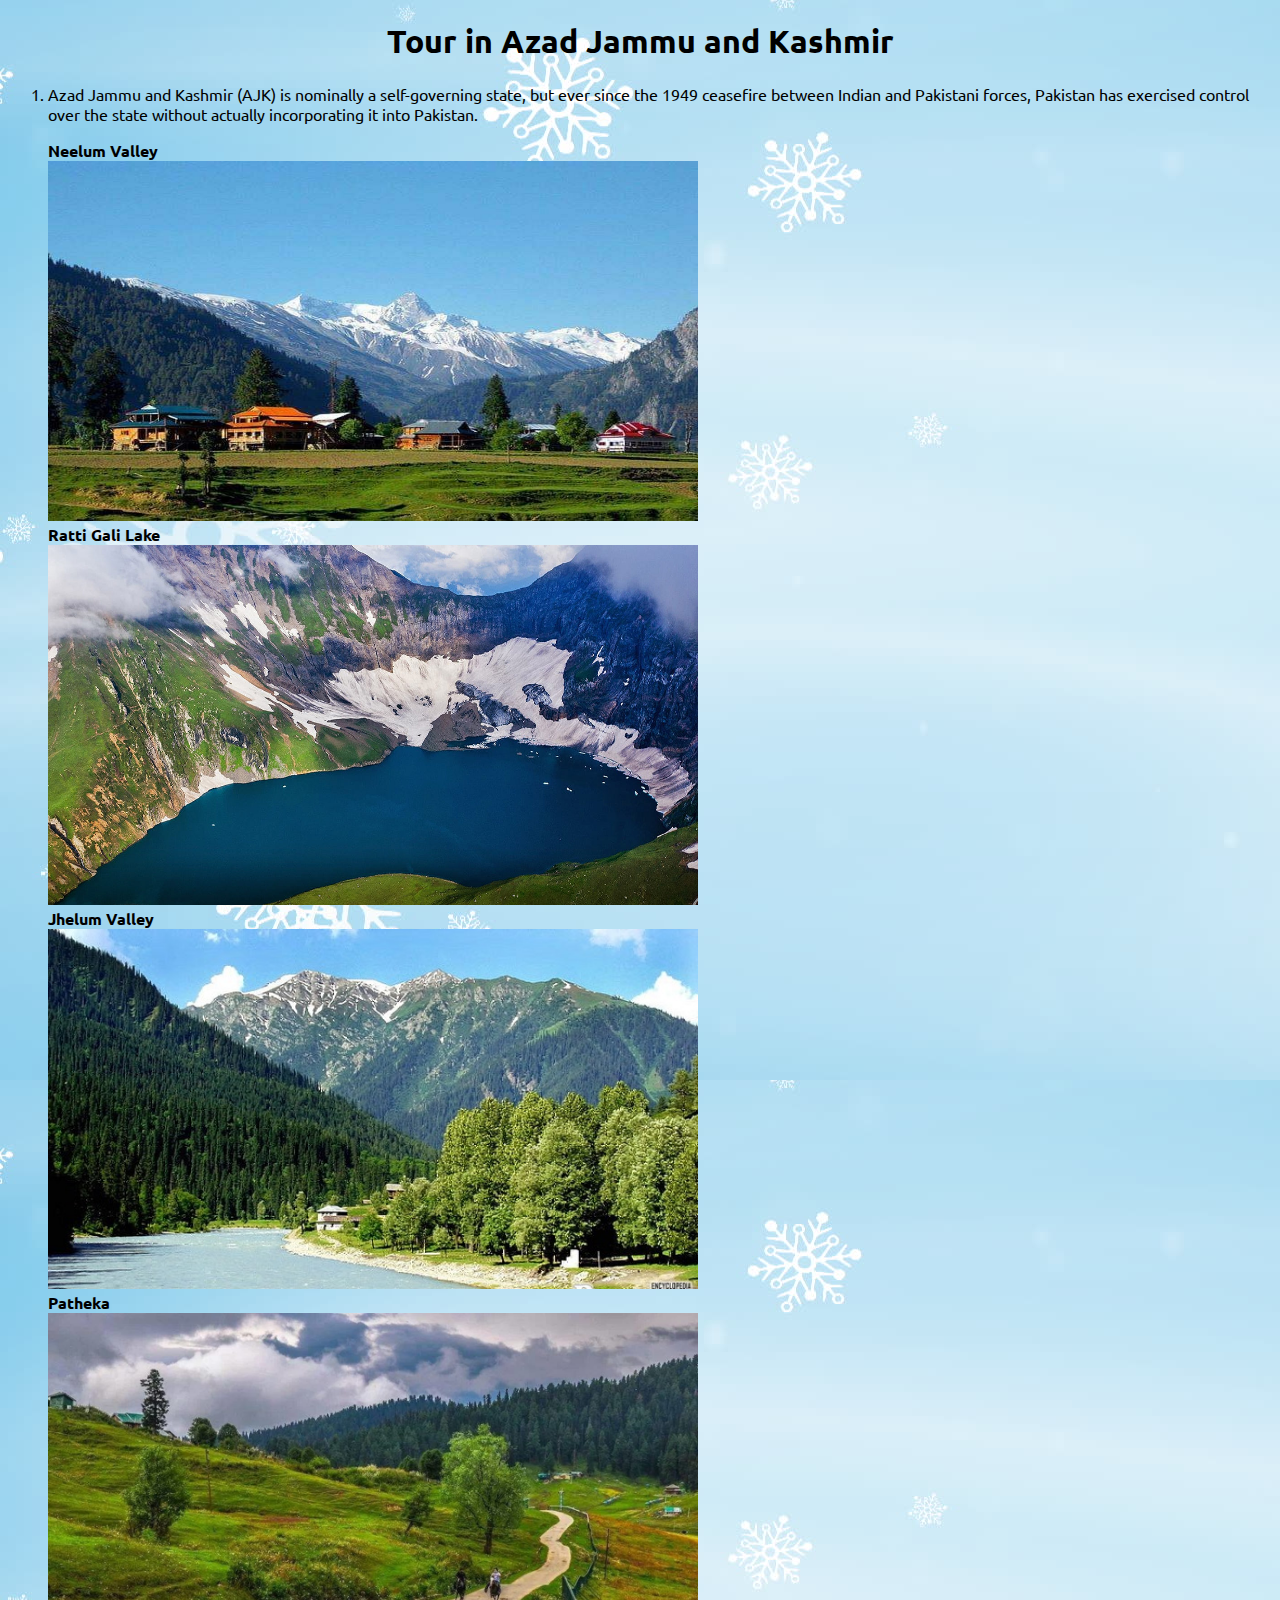
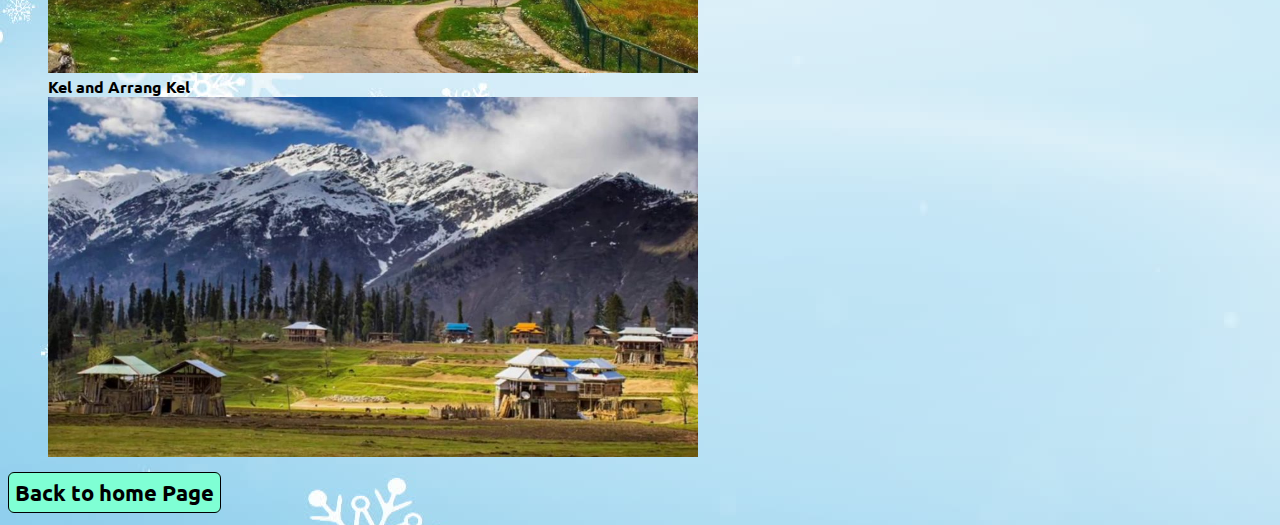
<file: Practice Website/Azad Jammu and Kashmir.html>
<!DOCTYPE html>
<html lang="en">
<head>
    <meta charset="UTF-8">
    <meta http-equiv="X-UA-Compatible" content="IE=edge">
    <meta name="viewport" content="width=device-width, initial-scale=1.0">
    <title>Pakistan Tour</title>
    <link rel="Stylesheet" href="style.css">
    <link rel="preconnect" href="https://fonts.googleapis.com">
<link rel="preconnect" href="https://fonts.gstatic.com" crossorigin>
<link href="https://fonts.googleapis.com/css2?family=Ubuntu:wght@300&display=swap" rel="stylesheet">
</head>
<body class="container5">
    <h1 class="contain9">Tour in Azad Jammu and Kashmir</h1>
    <p>
        <ol>
            <li>Azad Jammu and Kashmir (AJK) is nominally a self-governing state, but ever since the 1949 ceasefire between Indian and Pakistani forces, Pakistan has exercised control over the state without actually incorporating it into Pakistan.
        </ol>
    </p>
    <ul>
        <li><b>Neelum Valley</b></li>
    <img src="img23.0.jpg" height="360" width="650">
        <li><b>Ratti Gali Lake</b></li>
    <img src="10.0.jpg" height="360" width="650">
        <li><b>Jhelum Valley</b></li>
    <img src="img25.0.jpg" height="360" width="650">
        <li><b>Patheka</b></li>
    <img src="img26.0.jpg" height="360" width="650">  
        <li><b>Kel and Arrang Kel</b></li>
    <img src="image27.0.jpg" height="360" width="650"> 
    </ul>
    <h3><a href="index.html" class="btn12"> Back to home Page</a></h3>
</body>
</html>
</file>
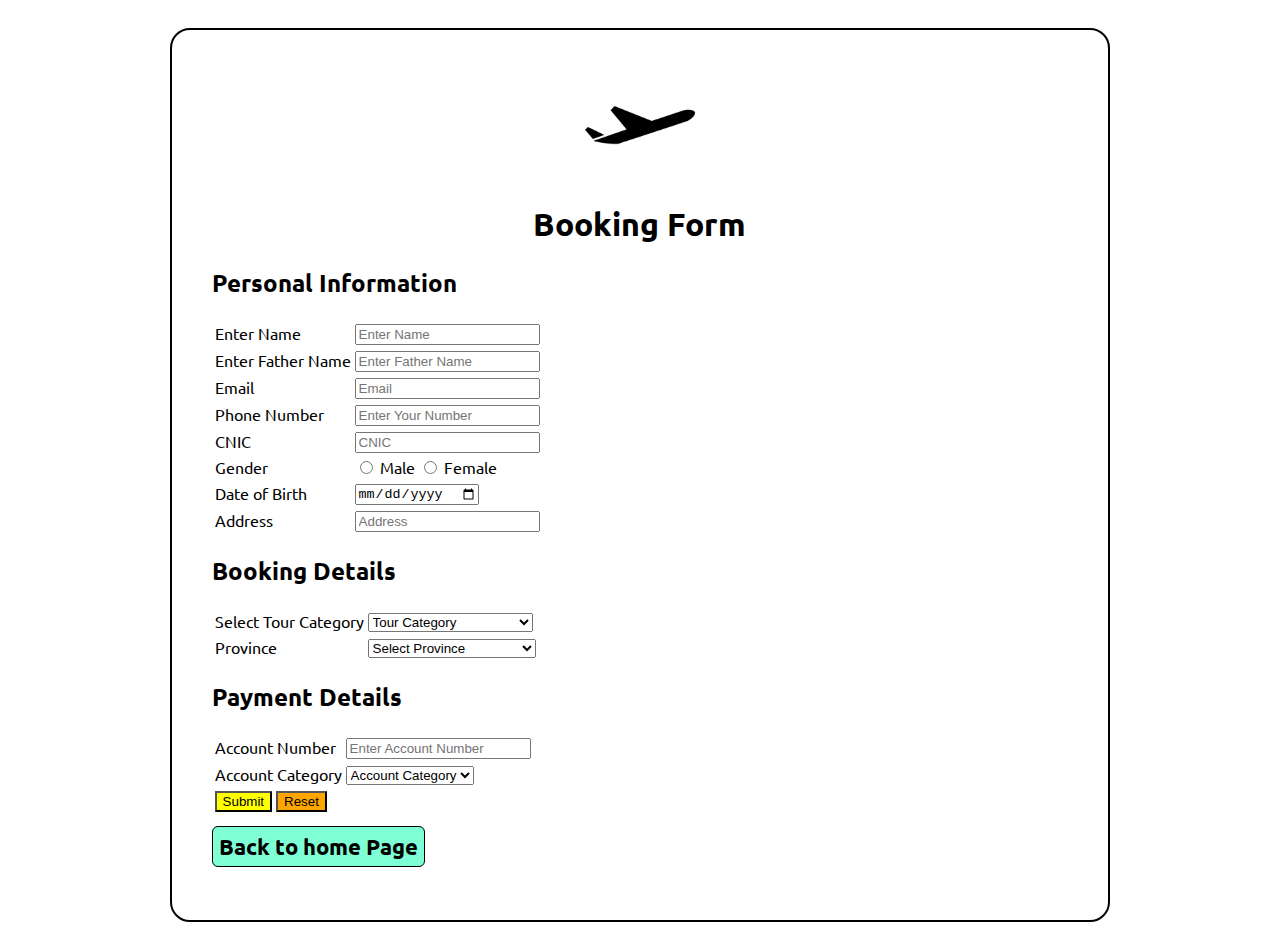
<file: Practice Website/Booking.html>
<!DOCTYPE html>
<html lang="en">
<head>
    <meta charset="UTF-8">
    <meta http-equiv="X-UA-Compatible" content="IE=edge">
    <meta name="viewport" content="width=device-width, initial-scale=1.0">
    <title>Pakistan Tour</title>
    <link rel="stylesheet" href="style.css">
    <link rel="preconnect" href="https://fonts.googleapis.com">
<link rel="preconnect" href="https://fonts.gstatic.com" crossorigin>
<link href="https://fonts.googleapis.com/css2?family=Ubuntu:wght@300&display=swap" rel="stylesheet">
</head>
<body>
    <div class="form1">
        <div class="form2">
         <center><img src="imgs5.png" height="110"></center>
     <center><h1>Booking Form</h1></center>
     <h2>Personal Information</h2>
     <form>
        <table>
            <tr>
                <td>
                    Enter Name
                </td>
                <td>
                    <input placeholder="Enter Name" name="Name" type="text" />
                </td>
            </tr>
            <tr>
                <td>
                    Enter Father Name
                </td>
                <td>
                    <input placeholder="Enter Father Name" name="Name" type="text" />
                </td>
            </tr>
            <tr>
                <td>
                    Email
                </td>
                <td>
                    <input placeholder="Email" name="Name" type="text" />
                </td>
            </tr>
            <tr>
                <td>
                    Phone Number
                </td>
                <td>
                    <input placeholder="Enter Your Number" name="Name" type="text" />
                </td>
            </tr>
            <tr>
                <td>
                    CNIC
                </td>
                <td>
                    <input placeholder="CNIC" name="Name" type="text" />
                </td>
            </tr>
            <tr>
                <td>
                    Gender
                </td>
                <td>
                    <input type="radio" value="M" name="gender"/> Male <input name="gender" type="radio" value="f" /> Female
                </td>
            </tr>
            <tr>
                <td>
                    Date of Birth
                </td>
                <td>
                    <input type="date" />
                </td>
            </tr>
            <tr>
                <td>
                    Address
                </td>
                <td>
                    <input placeholder="Address" name="Address" type="text" />
                </td>
            </tr>
        </table>
     </form>
     <h2>Booking Details</h2>
            <form>
                <table>
            <tr>
                <td>
                    Select Tour Category
                </td>
                <td>
                    <select name="Select Tour Category" >
                        <option value="Select Option">Tour Category</option>
                        <option value="Hunza Valley">Hunza Valley</option>
                        <option value="Swat Valley">Swat Valley</option>
                        <option value="Attabad Lake">Attabad Lake</option>
                        <option value="Gilgit">Gilgit</option>
                        <option value="All Over Pakistan">All Over Pakistan</option>
                        <option value="Karachi">Karachi</option>
                        <option value="Lahore">Lahore</option>
                        <option value="Islamabad">Islamabad</option>
                        <option value="Khyber Pakhtunkhwa">Khyber Pakhtunkhwa</option>
                        <option value="Azad Jammu & Kashmir">Azad Jammu & Kashmir</option>
                    </select>
                </td>
            </tr>
            <tr>
                <td>
                    Province
                </td>
                <td>
                    <select name="Select Province" >
                        <option value="Select Option">Select Province</option>
                        <option value="Islamabad">Islamabad</option>
                        <option value="Islamabad">Islamabad</option>
                        <option value="" disabled>Punjab Cities</option>
                        <option value="Ahmed Nager Chatha">Ahmed Nager Chatha</option>
                        <option value="Ahmadpur East">Ahmadpur East</option>
                        <option value="Ali Khan Abad">Ali Khan Abad</option>
                        <option value="Alipur">Alipur</option>
                        <option value="Arifwala">Arifwala</option>
                        <option value="Attock">Attock</option>
                        <option value="Bhera">Bhera</option>
                        <option value="Bhalwal">Bhalwal</option>
                        <option value="Bahawalnagar">Bahawalnagar</option>
                        <option value="Bahawalpur">Bahawalpur</option>
                        <option value="Bhakkar">Bhakkar</option>
                        <option value="Burewala">Burewala</option>
                        <option value="Chillianwala">Chillianwala</option>
                        <option value="Chakwal">Chakwal</option>
                        <option value="Chichawatni">Chichawatni</option>
                        <option value="Chiniot">Chiniot</option>
                        <option value="Chishtian">Chishtian</option>
                        <option value="Daska">Daska</option>
                        <option value="Darya Khan">Darya Khan</option>
                        <option value="Dera Ghazi Khan">Dera Ghazi Khan</option>
                        <option value="Dhaular">Dhaular</option>
                        <option value="Dina">Dina</option>
                        <option value="Dinga">Dinga</option>
                        <option value="Dipalpur">Dipalpur</option>
                        <option value="Faisalabad">Faisalabad</option>
                        <option value="Ferozewala">Ferozewala</option>
                        <option value="Fateh Jhang">Fateh Jang</option>
                        <option value="Ghakhar Mandi">Ghakhar Mandi</option>
                        <option value="Gojra">Gojra</option>
                        <option value="Gujranwala">Gujranwala</option>
                        <option value="Gujrat">Gujrat</option>
                        <option value="Gujar Khan">Gujar Khan</option>
                        <option value="Hafizabad">Hafizabad</option>
                        <option value="Haroonabad">Haroonabad</option>
                        <option value="Hasilpur">Hasilpur</option>
                        <option value="Haveli Lakha">Haveli Lakha</option>
                        <option value="Jatoi">Jatoi</option>
                        <option value="Jalalpur">Jalalpur</option>
                        <option value="Jattan">Jattan</option>
                        <option value="Jampur">Jampur</option>
                        <option value="Jaranwala">Jaranwala</option>
                        <option value="Jhang">Jhang</option>
                        <option value="Jhelum">Jhelum</option>
                        <option value="Kalabagh">Kalabagh</option>
                        <option value="Karor Lal Esan">Karor Lal Esan</option>
                        <option value="Kasur">Kasur</option>
                        <option value="Kamalia">Kamalia</option>
                        <option value="Kamoke">Kamoke</option>
                        <option value="Khanewal">Khanewal</option>
                        <option value="Khanpur">Khanpur</option>
                        <option value="Kharian">Kharian</option>
                        <option value="Khushab">Khushab</option>
                        <option value="Kot Addu">Kot Addu</option>
                        <option value="Jauharabad">Jauharabad</option>
                        <option value="Lahore">Lahore</option>
                        <option value="Lalamusa">Lalamusa</option>
                        <option value="Layyah">Layyah</option>
                        <option value="Liaquat Pur">Liaquat Pur</option>
                        <option value="Lodhran">Lodhran</option>
                        <option value="Malakwal">Malakwal</option>
                        <option value="Mamoori">Mamoori</option>
                        <option value="Mailsi">Mailsi</option>
                        <option value="Mandi Bahauddin">Mandi Bahauddin</option>
                        <option value="Mian Channu">Mian Channu</option>
                        <option value="Mianwali">Mianwali</option>
                        <option value="Multan">Multan</option>
                        <option value="Murree">Murree</option>
                        <option value="Muridke">Muridke</option>
                        <option value="Mianwali Bangla">Mianwali Bangla</option>
                        <option value="Muzaffargarh">Muzaffargarh</option>
                        <option value="Narowal">Narowal</option>
                        <option value="Nankana Sahib">Nankana Sahib</option>
                        <option value="Okara">Okara</option>
                        <option value="Renala Khurd">Renala Khurd</option>
                        <option value="Pakpattan">Pakpattan</option>
                        <option value="Pattoki">Pattoki</option>
                        <option value="Pir Mahal">Pir Mahal</option>
                        <option value="Qaimpur">Qaimpur</option>
                        <option value="Qila Didar Singh">Qila Didar Singh</option>
                        <option value="Rabwah">Rabwah</option>
                        <option value="Raiwind">Raiwind</option>
                        <option value="Rajanpur">Rajanpur</option>
                        <option value="Rahim Yar Khan">Rahim Yar Khan</option>
                        <option value="Rawalpindi">Rawalpindi</option>
                        <option value="Sadiqabad">Sadiqabad</option>
                        <option value="Safdarabad">Safdarabad</option>
                        <option value="Sahiwal">Sahiwal</option>
                        <option value="Sangla Hill">Sangla Hill</option>
                        <option value="Sarai Alamgir">Sarai Alamgir</option>
                        <option value="Sargodha">Sargodha</option>
                        <option value="Shakargarh">Shakargarh</option>
                        <option value="Sheikhupura">Sheikhupura</option>
                        <option value="Sialkot">Sialkot</option>
                        <option value="Sohawa">Sohawa</option>
                        <option value="Soianwala">Soianwala</option>
                        <option value="Siranwali">Siranwali</option>
                        <option value="Talagang">Talagang</option>
                        <option value="Taxila">Taxila</option>
                        <option value="Toba Tek Singh">Toba Tek Singh</option>
                        <option value="Vehari">Vehari</option>
                        <option value="Wah Cantonment">Wah Cantonment</option>
                        <option value="Wazirabad">Wazirabad</option>
                        <option value="" disabled>Sindh Cities</option>
                        <option value="Badin">Badin</option>
                        <option value="Bhirkan">Bhirkan</option>
                        <option value="Rajo Khanani">Rajo Khanani</option>
                        <option value="Chak">Chak</option>
                        <option value="Dadu">Dadu</option>
                        <option value="Digri">Digri</option>
                        <option value="Diplo">Diplo</option>
                        <option value="Dokri">Dokri</option>
                        <option value="Ghotki">Ghotki</option>
                        <option value="Haala">Haala</option>
                        <option value="Hyderabad">Hyderabad</option>
                        <option value="Islamkot">Islamkot</option>
                        <option value="Jacobabad">Jacobabad</option>
                        <option value="Jamshoro">Jamshoro</option>
                        <option value="Jungshahi">Jungshahi</option>
                        <option value="Kandhkot">Kandhkot</option>
                        <option value="Kandiaro">Kandiaro</option>
                        <option value="Karachi">Karachi</option>
                        <option value="Kashmore">Kashmore</option>
                        <option value="Keti Bandar">Keti Bandar</option>
                        <option value="Khairpur">Khairpur</option>
                        <option value="Kotri">Kotri</option>
                        <option value="Larkana">Larkana</option>
                        <option value="Matiari">Matiari</option>
                        <option value="Mehar">Mehar</option>
                        <option value="Mirpur Khas">Mirpur Khas</option>
                        <option value="Mithani">Mithani</option>
                        <option value="Mithi">Mithi</option>
                        <option value="Mehrabpur">Mehrabpur</option>
                        <option value="Moro">Moro</option>
                        <option value="Nagarparkar">Nagarparkar</option>
                        <option value="Naudero">Naudero</option>
                        <option value="Naushahro Feroze">Naushahro Feroze</option>
                        <option value="Naushara">Naushara</option>
                        <option value="Nawabshah">Nawabshah</option>
                        <option value="Nazimabad">Nazimabad</option>
                        <option value="Qambar">Qambar</option>
                        <option value="Qasimabad">Qasimabad</option>
                        <option value="Ranipur">Ranipur</option>
                        <option value="Ratodero">Ratodero</option>
                        <option value="Rohri">Rohri</option>
                        <option value="Sakrand">Sakrand</option>
                        <option value="Sanghar">Sanghar</option>
                        <option value="Shahbandar">Shahbandar</option>
                        <option value="Shahdadkot">Shahdadkot</option>
                        <option value="Shahdadpur">Shahdadpur</option>
                        <option value="Shahpur Chakar">Shahpur Chakar</option>
                        <option value="Shikarpaur">Shikarpaur</option>
                        <option value="Sukkur">Sukkur</option>
                        <option value="Tangwani">Tangwani</option>
                        <option value="Tando Adam Khan">Tando Adam Khan</option>
                        <option value="Tando Allahyar">Tando Allahyar</option>
                        <option value="Tando Muhammad Khan">Tando Muhammad Khan</option>
                        <option value="Thatta">Thatta</option>
                        <option value="Umerkot">Umerkot</option>
                        <option value="Warah">Warah</option>
                        <option value="" disabled>Khyber Cities</option>
                        <option value="Abbottabad">Abbottabad</option>
                        <option value="Adezai">Adezai</option>
                        <option value="Alpuri">Alpuri</option>
                        <option value="Akora Khattak">Akora Khattak</option>
                        <option value="Ayubia">Ayubia</option>
                        <option value="Banda Daud Shah">Banda Daud Shah</option>
                        <option value="Bannu">Bannu</option>
                        <option value="Batkhela">Batkhela</option>
                        <option value="Battagram">Battagram</option>
                        <option value="Birote">Birote</option>
                        <option value="Chakdara">Chakdara</option>
                        <option value="Charsadda">Charsadda</option>
                        <option value="Chitral">Chitral</option>
                        <option value="Daggar">Daggar</option>
                        <option value="Dargai">Dargai</option>
                        <option value="Darya Khan">Darya Khan</option>
                        <option value="Dera Ismail Khan">Dera Ismail Khan</option>
                        <option value="Doaba">Doaba</option>
                        <option value="Dir">Dir</option>
                        <option value="Drosh">Drosh</option>
                        <option value="Hangu">Hangu</option>
                        <option value="Haripur">Haripur</option>
                        <option value="Karak">Karak</option>
                        <option value="Kohat">Kohat</option>
                        <option value="Kulachi">Kulachi</option>
                        <option value="Lakki Marwat">Lakki Marwat</option>
                        <option value="Latamber">Latamber</option>
                        <option value="Madyan">Madyan</option>
                        <option value="Mansehra">Mansehra</option>
                        <option value="Mardan">Mardan</option>
                        <option value="Mastuj">Mastuj</option>
                        <option value="Mingora">Mingora</option>
                        <option value="Nowshera">Nowshera</option>
                        <option value="Paharpur">Paharpur</option>
                        <option value="Pabbi">Pabbi</option>
                        <option value="Peshawar">Peshawar</option>
                        <option value="Saidu Sharif">Saidu Sharif</option>
                        <option value="Shorkot">Shorkot</option>
                        <option value="Shewa Adda">Shewa Adda</option>
                        <option value="Swabi">Swabi</option>
                        <option value="Swat">Swat</option>
                        <option value="Tangi">Tangi</option>
                        <option value="Tank">Tank</option>
                        <option value="Thall">Thall</option>
                        <option value="Timergara">Timergara</option>
                        <option value="Tordher">Tordher</option>
                        <option value="" disabled>Balochistan Cities</option>
                        <option value="Awaran">Awaran</option>
                        <option value="Barkhan">Barkhan</option>
                        <option value="Chagai">Chagai</option>
                        <option value="Dera Bugti">Dera Bugti</option>
                        <option value="Gwadar">Gwadar</option>
                        <option value="Harnai">Harnai</option>
                        <option value="Jafarabad">Jafarabad</option>
                        <option value="Jhal Magsi">Jhal Magsi</option>
                        <option value="Kacchi">Kacchi</option>
                        <option value="Kalat">Kalat</option>
                        <option value="Kech">Kech</option>
                        <option value="Kharan">Kharan</option>
                        <option value="Khuzdar">Khuzdar</option>
                        <option value="Killa Abdullah">Killa Abdullah</option>
                        <option value="Killa Saifullah">Killa Saifullah</option>
                        <option value="Kohlu">Kohlu</option>
                        <option value="Lasbela">Lasbela</option>
                        <option value="Lehri">Lehri</option>
                        <option value="Loralai">Loralai</option>
                        <option value="Mastung">Mastung</option>
                        <option value="Musakhel">Musakhel</option>
                        <option value="Nasirabad">Nasirabad</option>
                        <option value="Nushki">Nushki</option>
                        <option value="Panjgur">Panjgur</option>
                        <option value="Pishin Valley">Pishin Valley</option>
                        <option value="Quetta">Quetta</option>
                        <option value="Sherani">Sherani</option>
                        <option value="Sibi">Sibi</option>
                        <option value="Sohbatpur">Sohbatpur</option>
                        <option value="Washuk">Washuk</option>
                        <option value="Zhob">Zhob</option>
                        <option value="Ziarat">Ziarat</option>
    
                    </select>
                </td>
            </tr>
                </table>
            </form>  
            <h2> Payment Details</h2>  
            <form>
                <table>
            <tr>
                <td>
                    Account Number
                </td>
                <td>
                    <input placeholder="Enter Account Number" name="Address" type="text" />
                </td>
            </tr>
            <tr>
                <td>
                    Account Category
                </td>
                <td>
                    <select name="Account Category" >
                        <option value="Account Category">Account Category</option>
                        <option value="PayPal">PayPal</option>
                        <option value="Easypaisa">Easy paisa</option>
                        <option value="JazzCash">JazzCash</option>
                    </select>
                </td>
            </tr>
            <tr>
                <td>
                    <input style="background-color: yellow;" type="Submit" value="Submit"  />
                    <input style="background-color: orange;" type="Reset" value="Reset" />
                </td>   
            </tr>  
                </table>
            </form>
            <h3><a href="index.html" class="btn12"> Back to home Page</a></h3>   
    </div>      
</body>
</html>
</file>
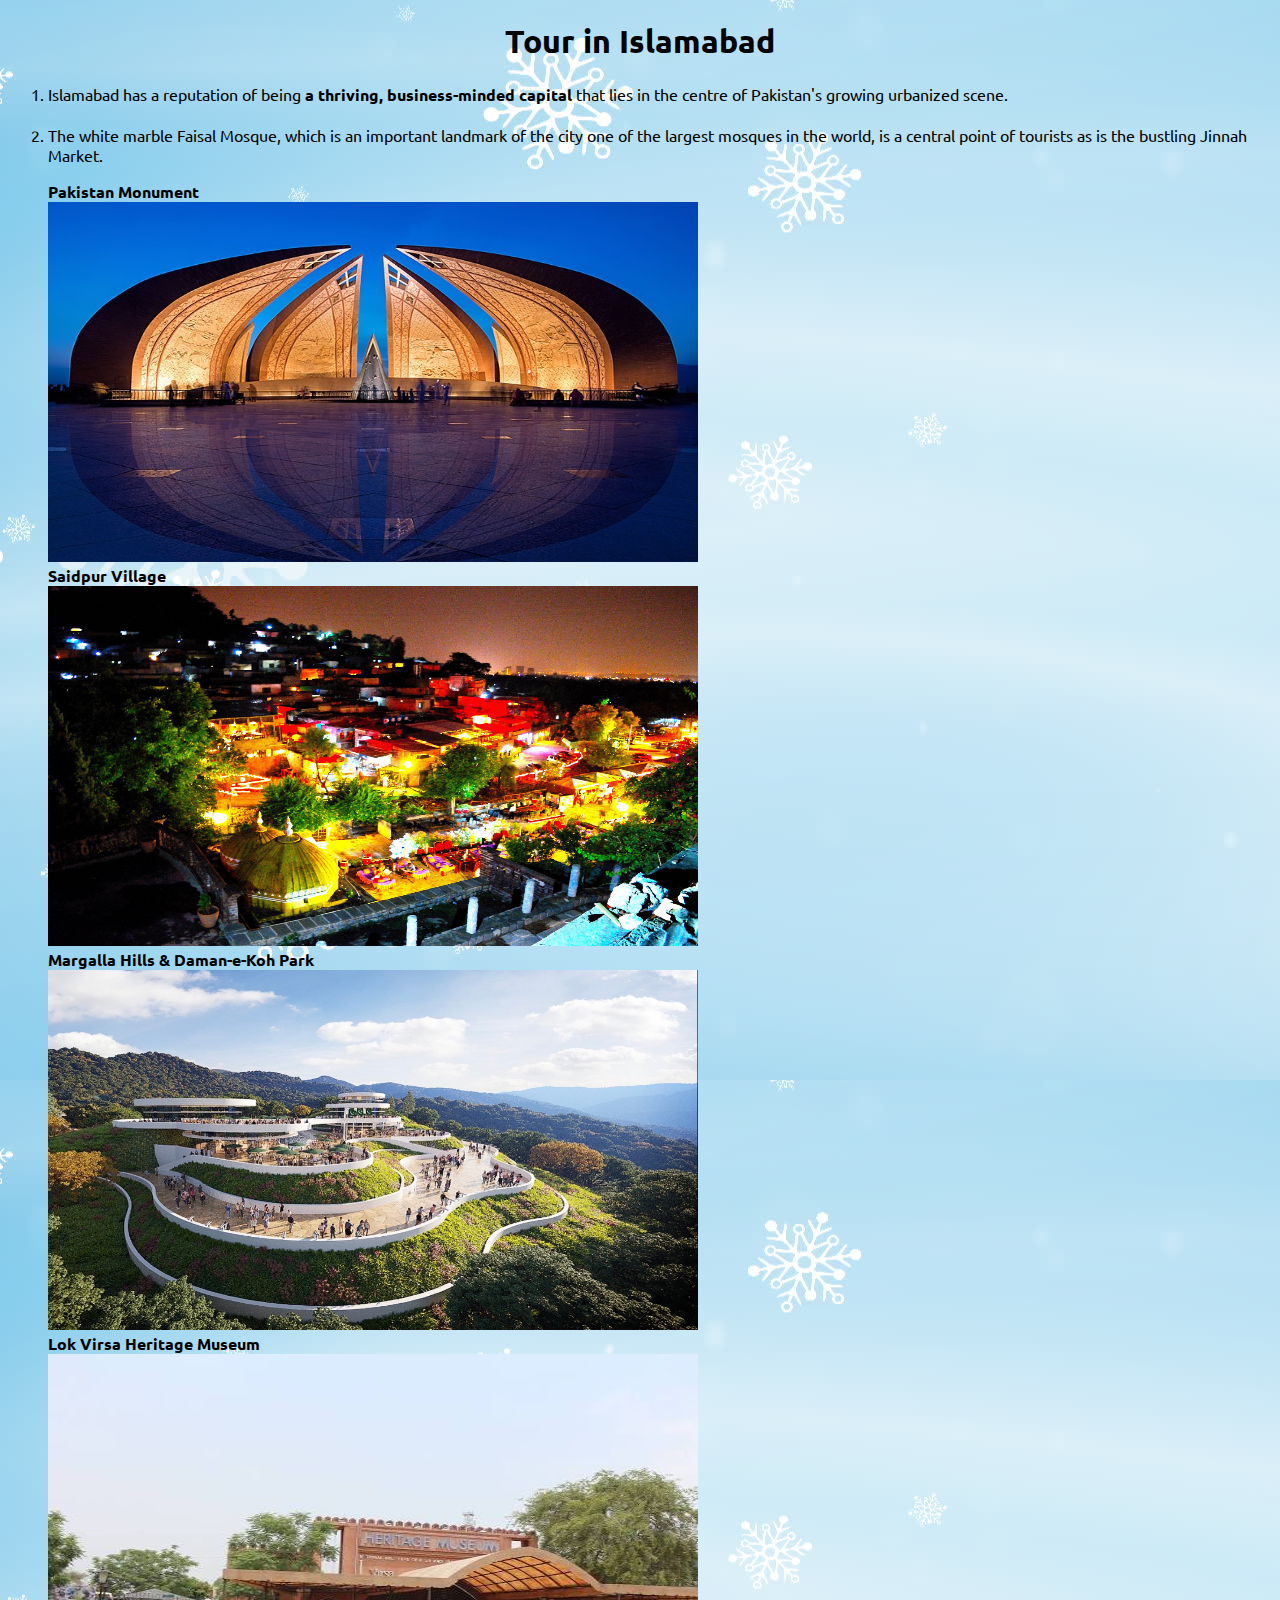
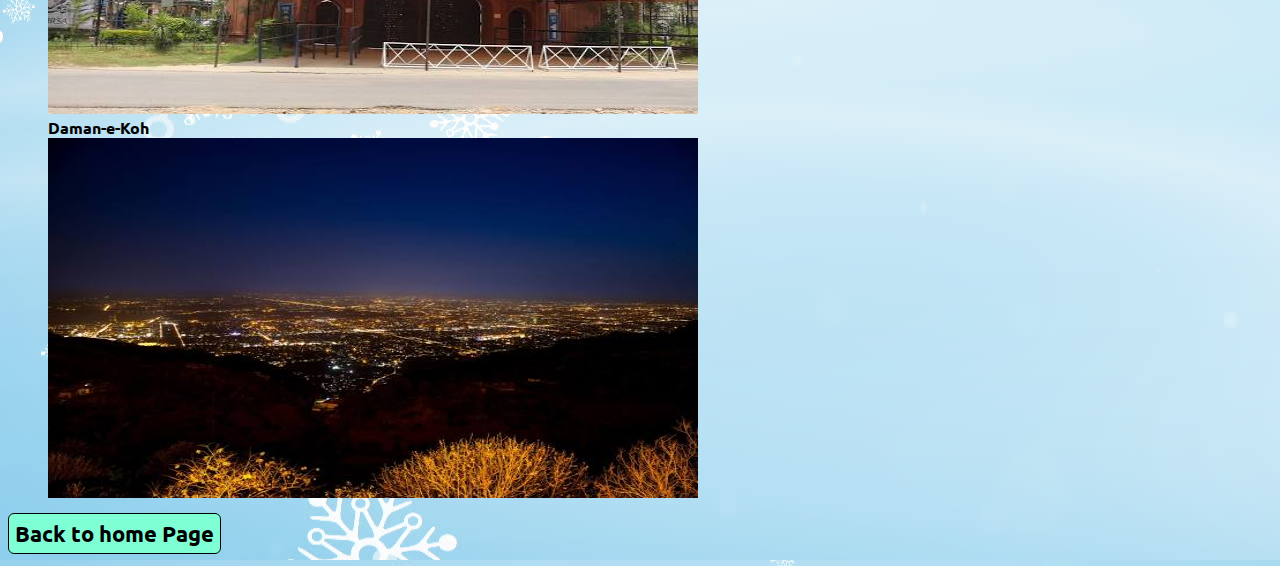
<file: Practice Website/Islamabad.html>
<!DOCTYPE html>
<html lang="en">
<head>
    <meta charset="UTF-8">
    <meta http-equiv="X-UA-Compatible" content="IE=edge">
    <meta name="viewport" content="width=device-width, initial-scale=1.0">
    <title>Pakistan Tour</title>
    <link rel="Stylesheet" href="style.css">
    <link rel="preconnect" href="https://fonts.googleapis.com">
<link rel="preconnect" href="https://fonts.gstatic.com" crossorigin>
<link href="https://fonts.googleapis.com/css2?family=Ubuntu:wght@300&display=swap" rel="stylesheet">
</head>
<body class="container3">
    <h1 class="contain7">Tour in Islamabad</h1>
    <p>
        <ol>
            <li>Islamabad has a reputation of being <b>a thriving, business-minded capital</b> that lies in the centre of Pakistan's growing urbanized scene.</li><br> <li>The white marble Faisal Mosque, which is an important landmark of the city one of the largest mosques in the world, is a central point of tourists as is the bustling Jinnah Market.</li>
        </ol>
    </p>
    <ul>
        <li><b>Pakistan Monument</b></li>
    <img src="image16.0.jpg" height="360" width="650">
        <li><b>Saidpur Village</b></li>
    <img src="img14.0.JPG" height="360" width="650">
        <li><b>Margalla Hills & Daman-e-Koh Park</b></li>
    <img src="img15.0.jpg" height="360" width="650">
        <li><b>Lok Virsa Heritage Museum</b></li>
    <img src="img16.0.jpg" height="360" width="650">  
        <li><b>Daman-e-Koh</b></li>
    <img src="img17.0.jpg" height="360" width="650"> 
    </ul>
    <h3><a href="index.html" class="btn12"> Back to home Page</a></h3>
</body>
</html>
</file>
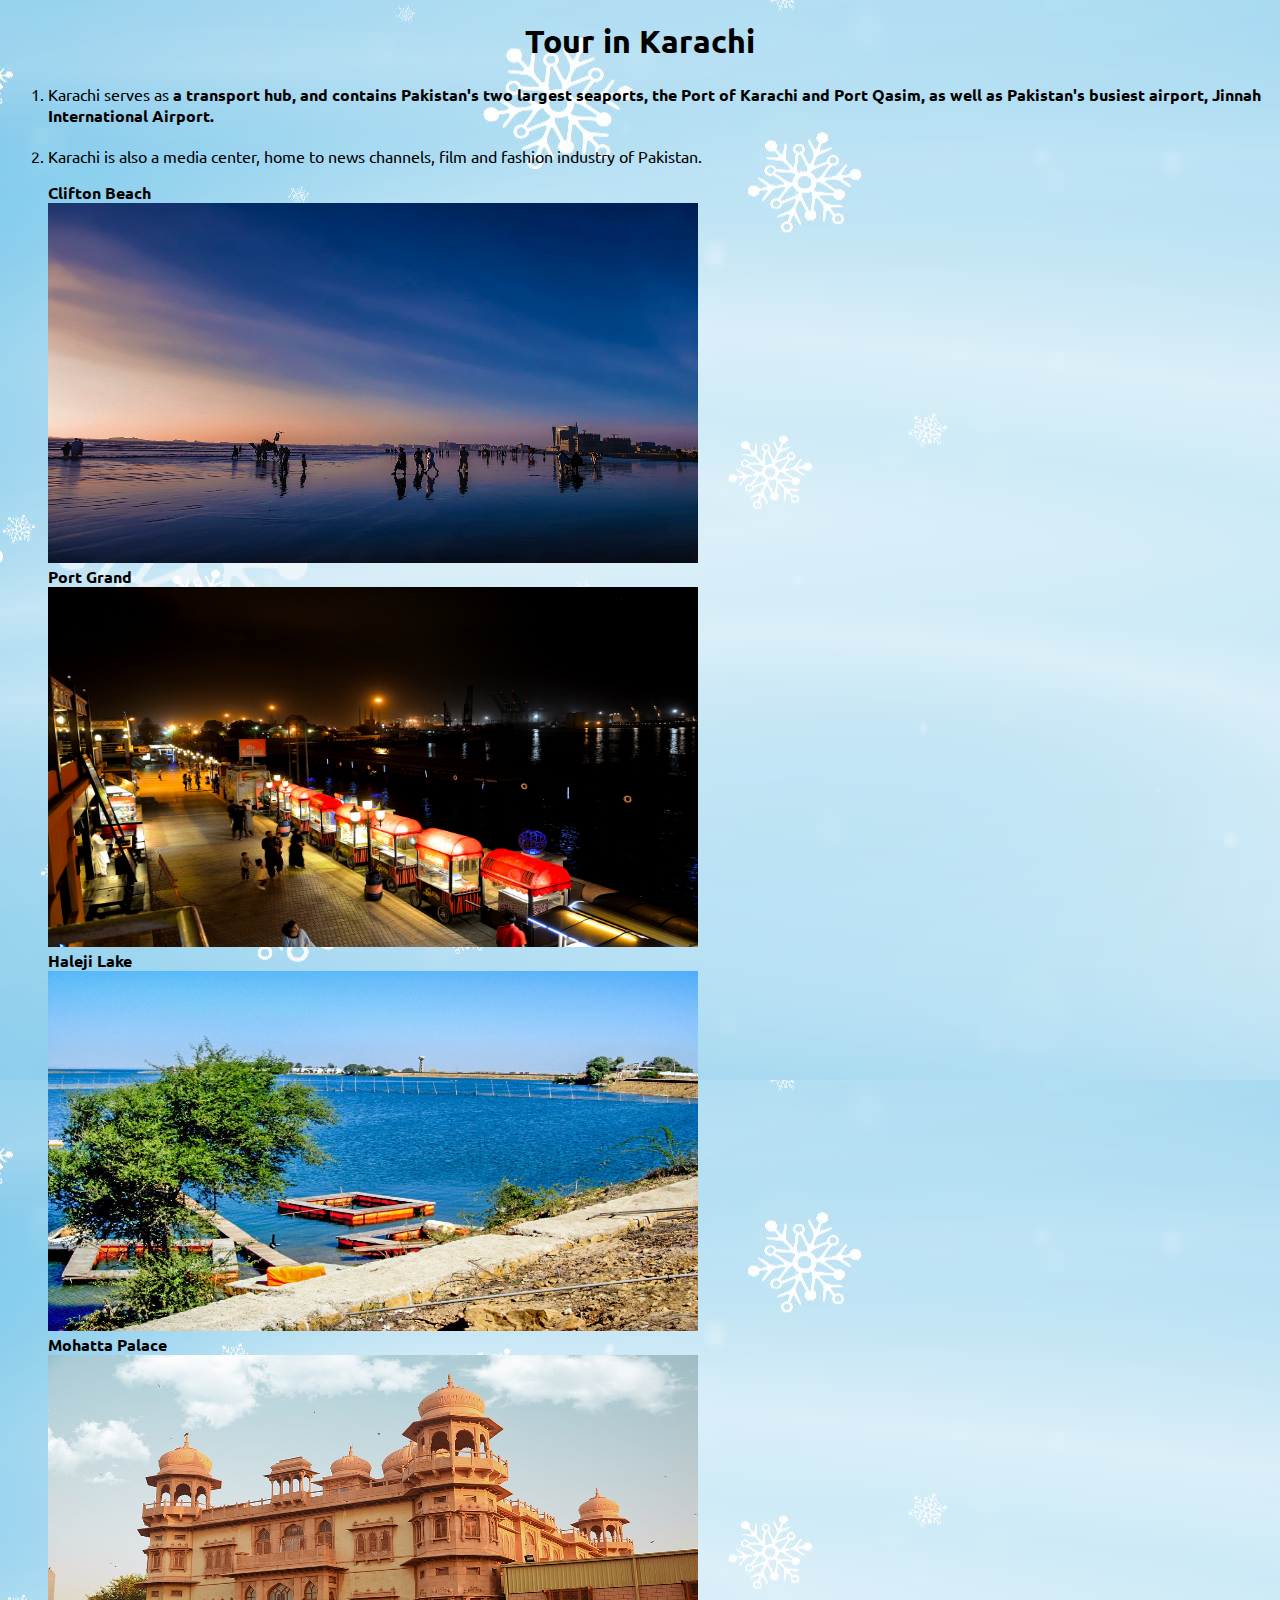
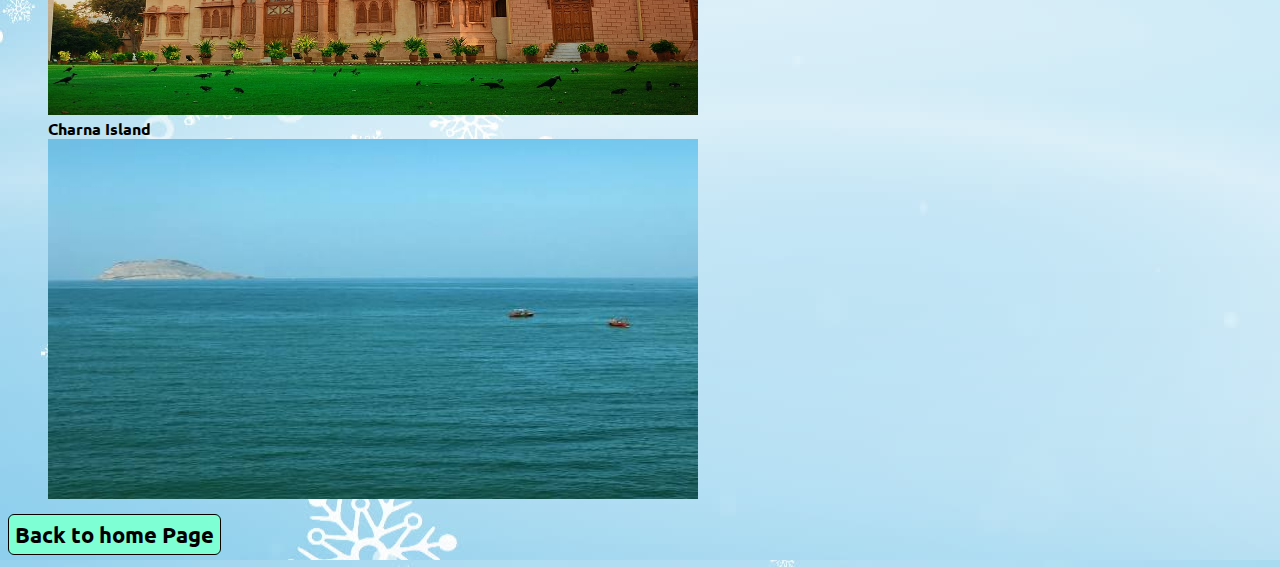
<file: Practice Website/Karachi.html>
<!DOCTYPE html>
<html lang="en">
<head>
    <meta charset="UTF-8">
    <meta http-equiv="X-UA-Compatible" content="IE=edge">
    <meta name="viewport" content="width=device-width, initial-scale=1.0">
    <title>Pakistan Tour</title>
    <link rel="Stylesheet" href="style.css">
    <link rel="preconnect" href="https://fonts.googleapis.com">
<link rel="preconnect" href="https://fonts.gstatic.com" crossorigin>
<link href="https://fonts.googleapis.com/css2?family=Ubuntu:wght@300&display=swap" rel="stylesheet">
</head>
<body class="container1">
    <h1 class="contain5">Tour in Karachi</h1>
    <p>
    <ol>
    <li>Karachi serves as <b>a transport hub, and contains Pakistan's two largest seaports, the Port of Karachi and Port Qasim, as well as Pakistan's busiest airport, Jinnah International Airport.</b></li><br><li> Karachi is also a media center, home to news channels, film and fashion industry of Pakistan.</li>
    </ol>
    </p>
    <ul>
        <li><b>Clifton Beach</b></li>
    <img src="img6.0.jpg" height="360" width="650">
        <li><b>Port Grand</b></li>
    <img src="img8.0.jpg" height="360" width="650">
        <li><b>Haleji Lake</b></li>
    <img src="img9.0.jpg" height="360" width="650">
        <li><b>Mohatta Palace</b></li>
    <img src="img2.0.jpg" height="360" width="650">  
        <li><b>Charna Island</b></li>
    <img src="img10.0.jpg" height="360" width="650"> 
    </ul>
    <h3><a href="index.html" class="btn12"> Back to home Page</a></h3>
    
</body>
</html>
</file>
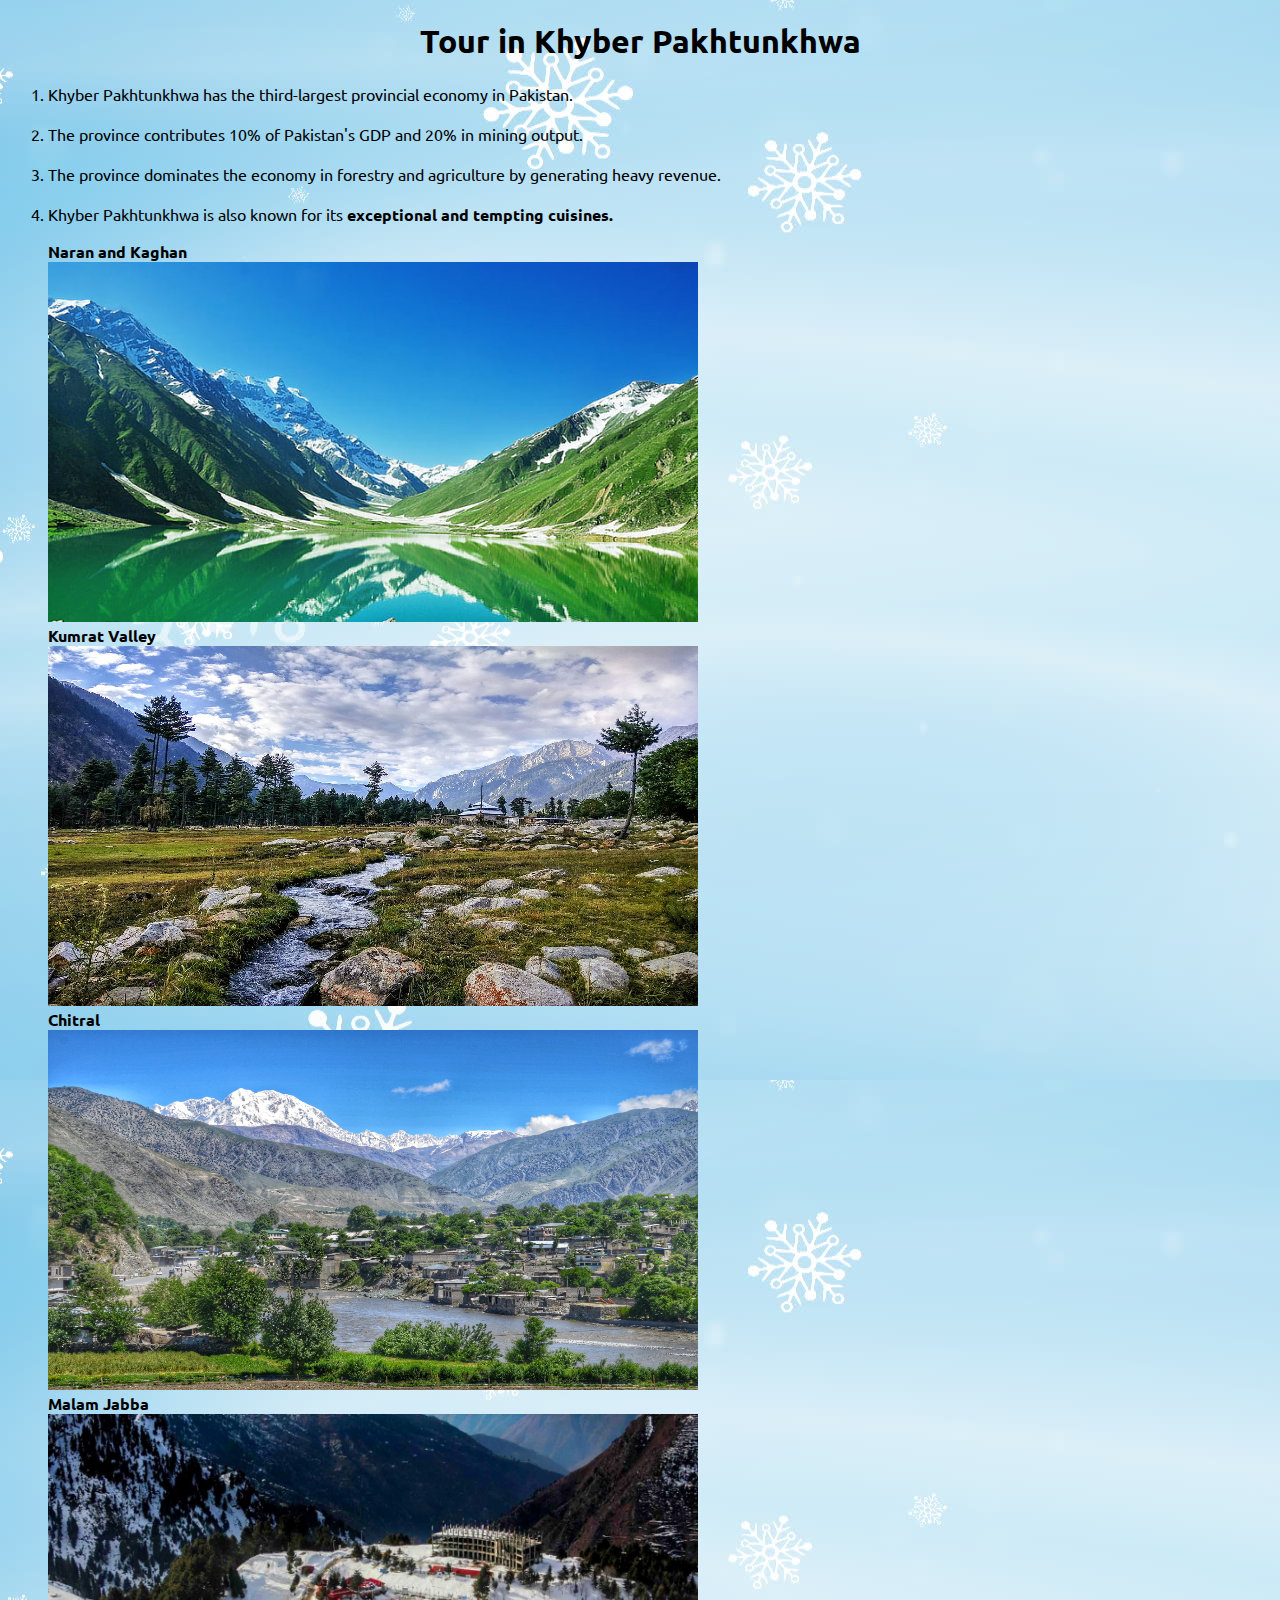
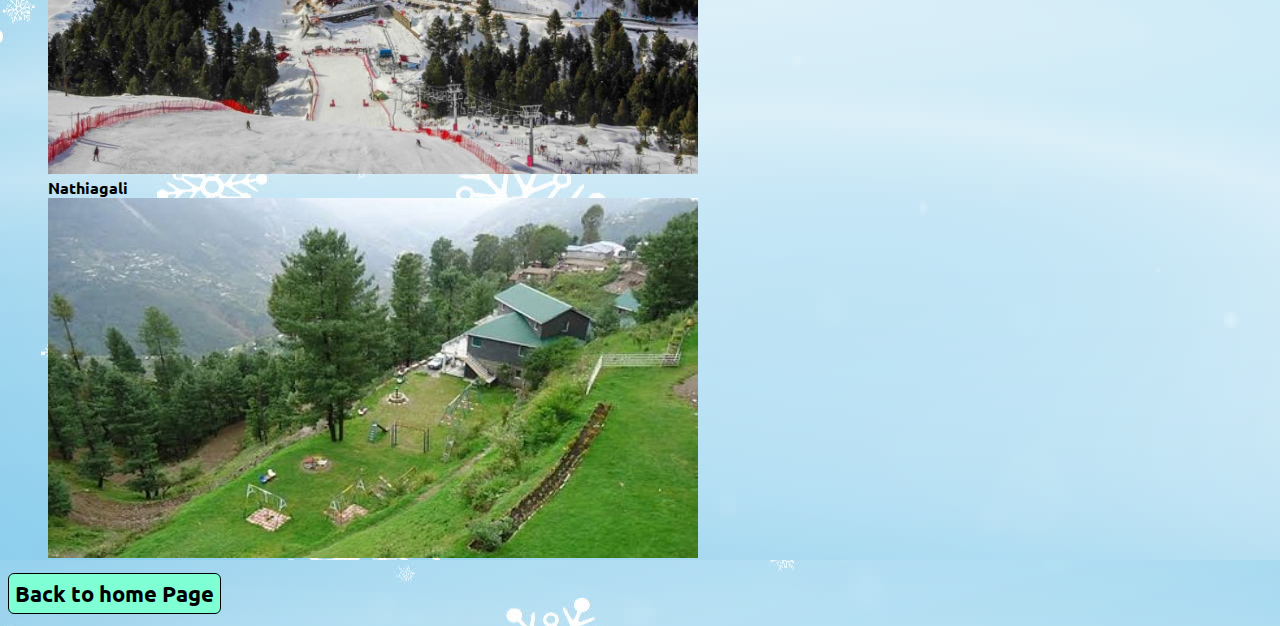
<file: Practice Website/Khyber Pakhtunkhwa.html>
<!DOCTYPE html>
<html lang="en">
<head>
    <meta charset="UTF-8">
    <meta http-equiv="X-UA-Compatible" content="IE=edge">
    <meta name="viewport" content="width=device-width, initial-scale=1.0">
    <title>Pakistan Tour</title>
    <link rel="Stylesheet" href="style.css">
    <link rel="preconnect" href="https://fonts.googleapis.com">
<link rel="preconnect" href="https://fonts.gstatic.com" crossorigin>
<link href="https://fonts.googleapis.com/css2?family=Ubuntu:wght@300&display=swap" rel="stylesheet">
</head>
<body class="container4">
    <h1 class="contain8">Tour in Khyber Pakhtunkhwa</h1>
    <p>
        <ol>
            <li>Khyber Pakhtunkhwa has the third-largest provincial economy in Pakistan.</li><br> <li>The province contributes 10% of Pakistan's GDP and 20% in mining output.</li><br> <li>The province dominates the economy in forestry and agriculture by generating heavy revenue.</li><br> <li>Khyber Pakhtunkhwa is also known for its <b>exceptional and tempting cuisines.</b></li>
        </ol>
    </p>
    <ul>
        <li><b>Naran and Kaghan</b></li>
    <img src="img18.0.jpg" height="360" width="650">
        <li><b>Kumrat Valley</b></li>
    <img src="img19.0.jpg" height="360" width="650">
        <li><b>Chitral</b></li>
    <img src="img20.0.jpg" height="360" width="650">
        <li><b>Malam Jabba</b></li>
    <img src="image21.0.jpg" height="360" width="650">  
        <li><b>Nathiagali</b></li>
    <img src="img22.0.jpg" height="360" width="650"> 
    </ul>
    <h3><a href="index.html" class="btn12"> Back to home Page</a></h3>
</body>
</html>
</file>
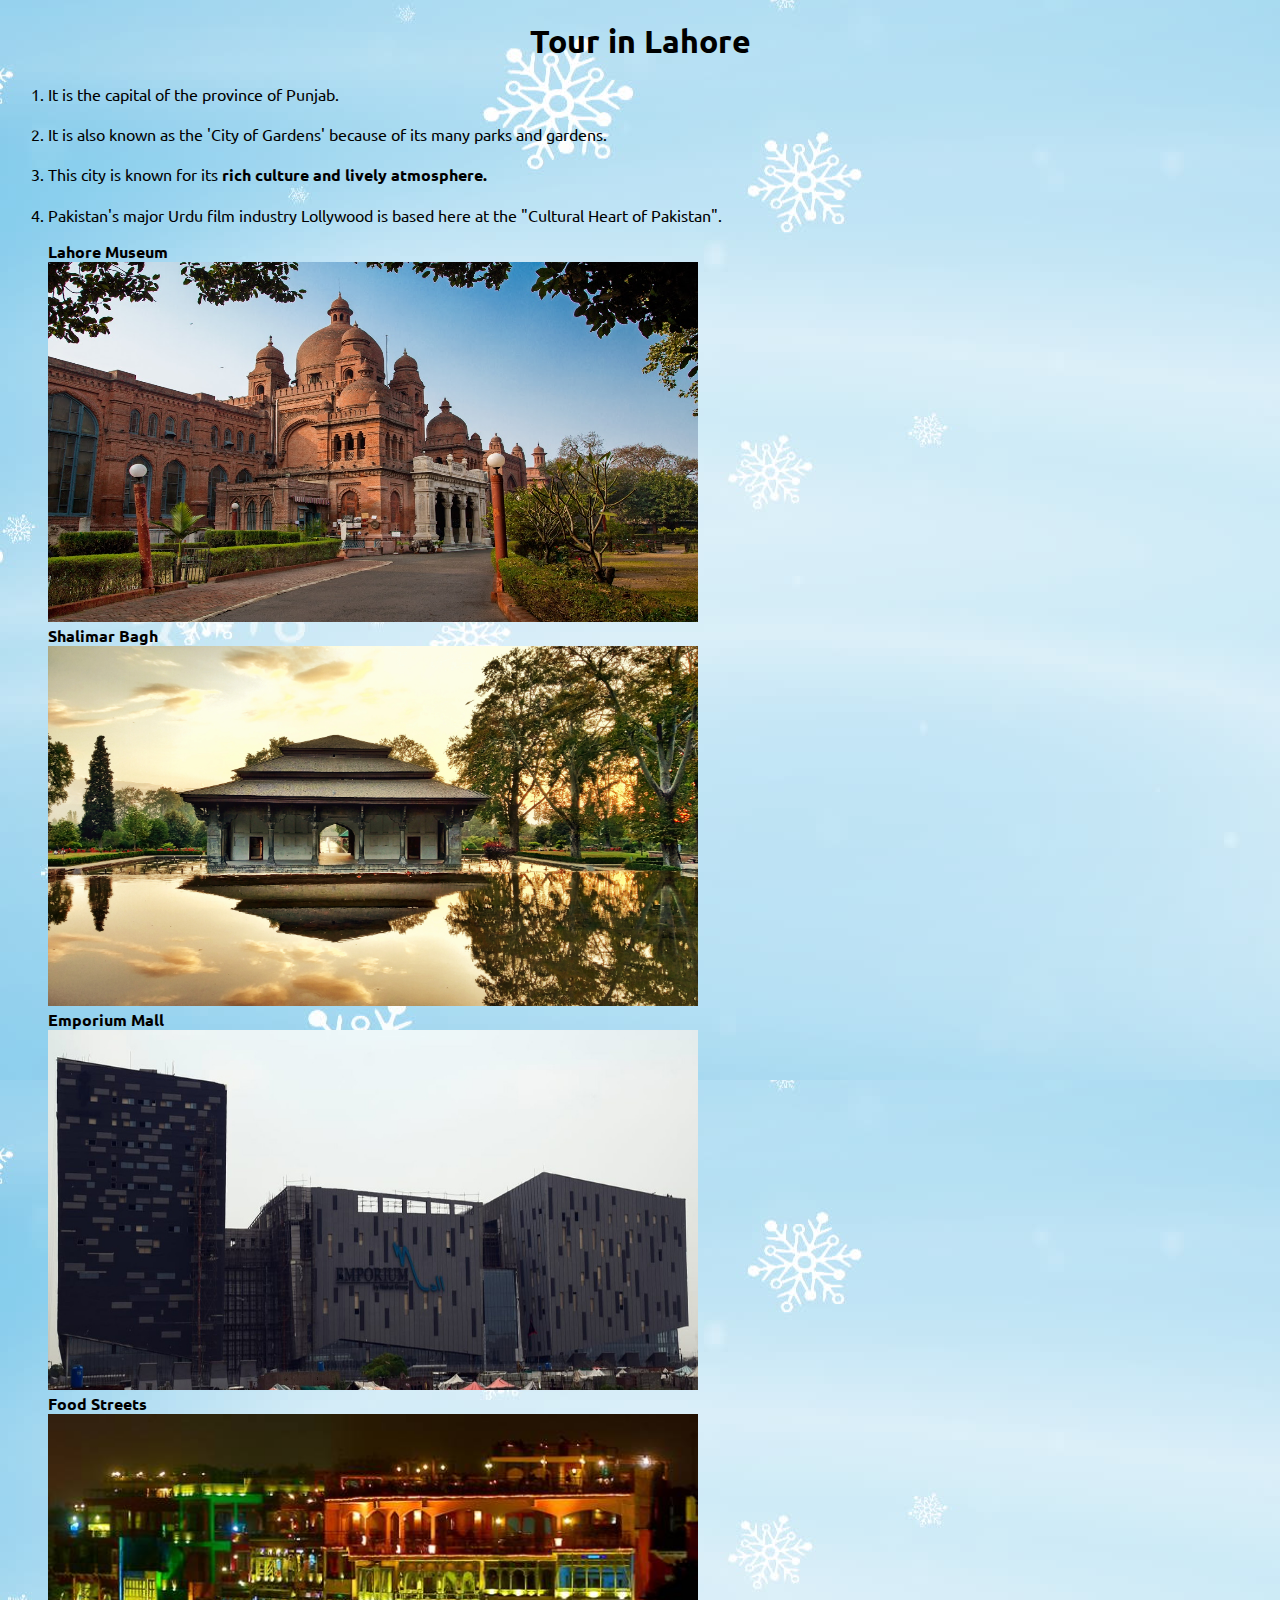
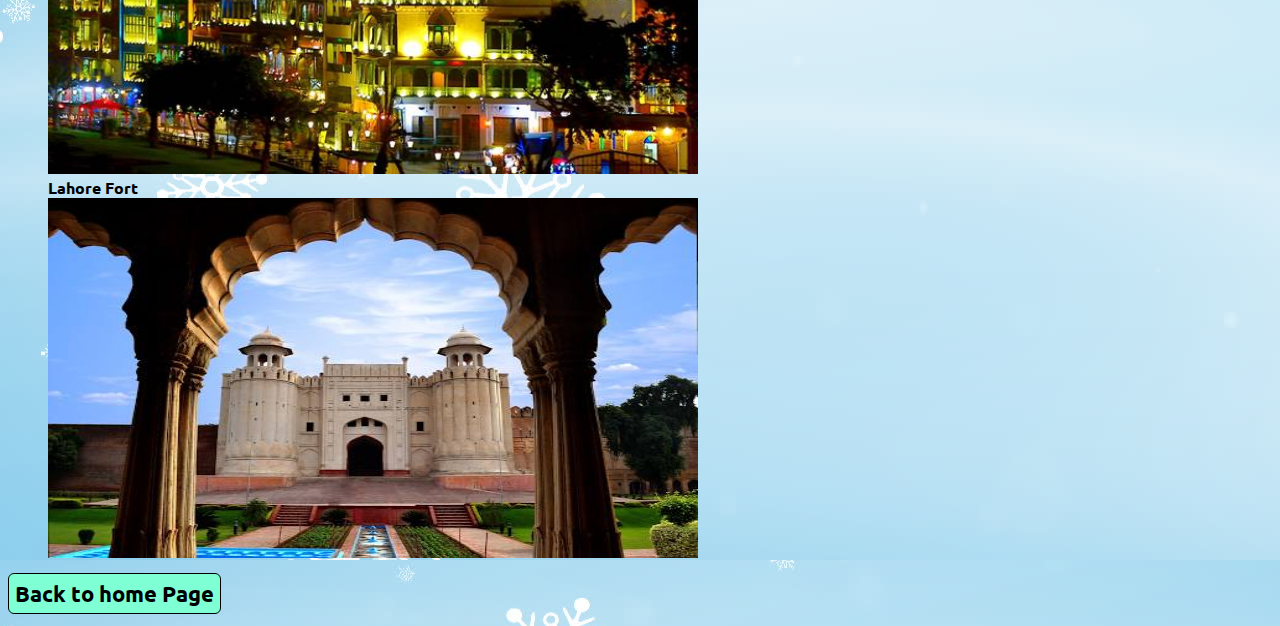
<file: Practice Website/Lahore.html>
<!DOCTYPE html>
<html lang="en">
<head>
    <meta charset="UTF-8">
    <meta http-equiv="X-UA-Compatible" content="IE=edge">
    <meta name="viewport" content="width=device-width, initial-scale=1.0">
    <title>Pakistan Tour</title>
    <link rel="Stylesheet" href="style.css">
    <link rel="preconnect" href="https://fonts.googleapis.com">
<link rel="preconnect" href="https://fonts.gstatic.com" crossorigin>
<link href="https://fonts.googleapis.com/css2?family=Ubuntu:wght@300&display=swap" rel="stylesheet">
</head>
<body class="container2">
    <h1 class="contain6">Tour in Lahore</h1>
    <p>
        <ol>
            <li>It is the capital of the province of Punjab.</li><br> <li>It is also known as the 'City of Gardens' because of its many parks and gardens.</li><br><li> This city is known for its <b>rich culture and lively atmosphere.</b></li><br><li> Pakistan's major Urdu film industry Lollywood is based here at the "Cultural Heart of Pakistan".</li>
        </ol>
    </p>
    <ul>
        <li><b>Lahore Museum</b></li>
    <img src="image11.0.jpg" height="360" width="650">
        <li><b>Shalimar Bagh</b></li>
    <img src="image12.0.jpg" height="360" width="650">
        <li><b>Emporium Mall</b></li>
    <img src="img13.0.jpg" height="360" width="650">
        <li><b>Food Streets</b></li>
    <img src="image14.0.jpg" height="360" width="650">  
        <li><b>Lahore Fort</b></li>
    <img src="image15.0.jpg" height="360" width="650"> 
    </ul>
    <h3><a href="index.html" class="btn12"> Back to home Page</a></h3>
</body>
</html>
</file>
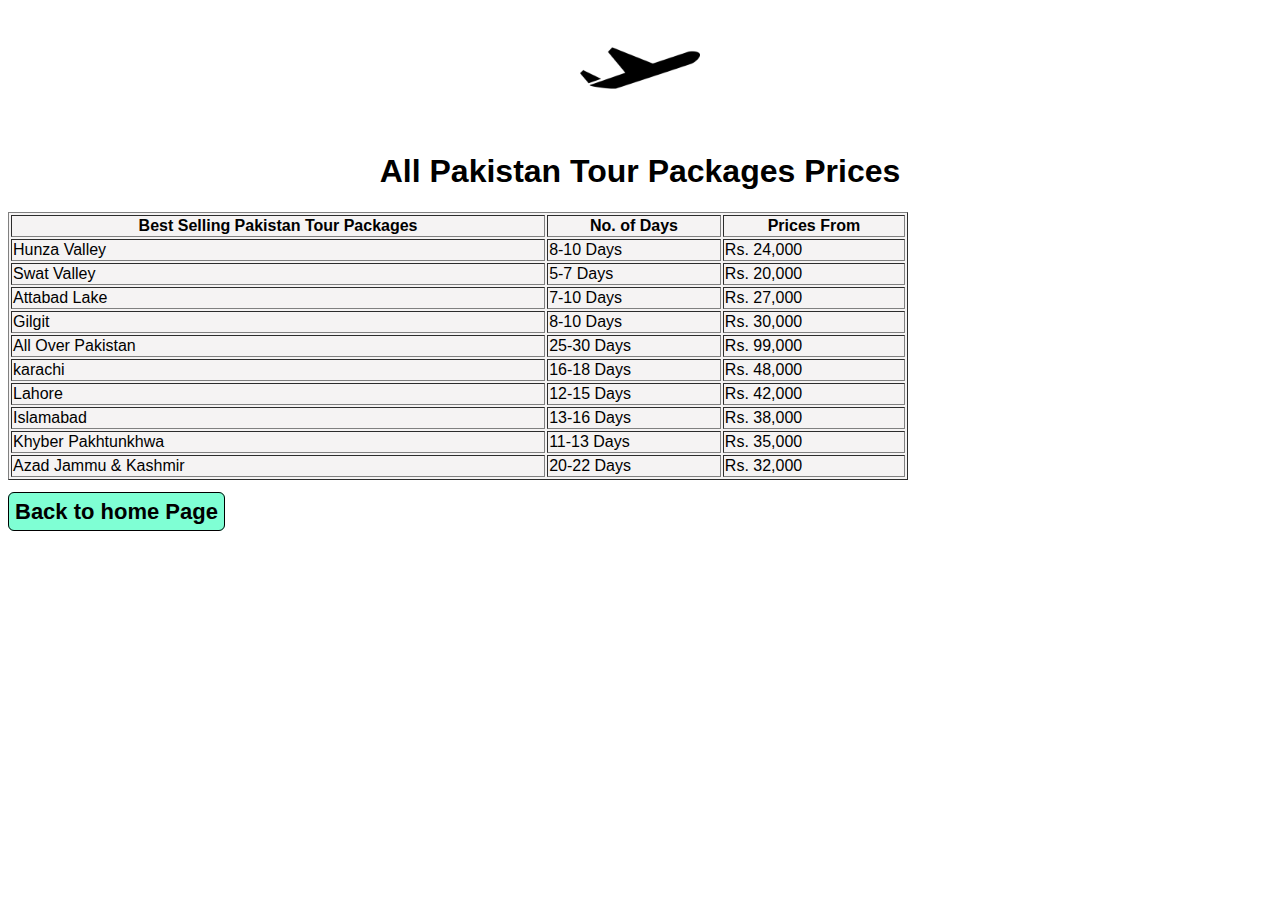
<file: Practice Website/Pakages.html>
<!DOCTYPE html>
<html lang="en">
<head>
    <meta charset="UTF-8">
    <meta http-equiv="X-UA-Compatible" content="IE=edge">
    <meta name="viewport" content="width=device-width, initial-scale=1.0">
    <title>Pakistan Tour</title>
    <link rel="stylesheet" href="style.css">

</head>
<body>
    <center><img src="imgs5.png" height="120"></center>
    <h1>All Pakistan Tour Packages Prices</h1>
    <table border="1" width="900" style="background-color: rgb(245, 243, 243);">
        <tr>
        <th >Best Selling Pakistan Tour Packages</th>
        <th>No. of Days</th>
        <th>Prices From</th>
        </tr>
        <tr>
            <td>Hunza Valley</td>
            <td>8-10 Days</td>
            <td>Rs. 24,000</td>
        </tr>
        <tr>
            <td>Swat Valley</td>
            <td>5-7 Days</td>
            <td>Rs. 20,000</td>
        </tr>
        <tr>
            <td>Attabad Lake</td>
            <td>7-10 Days</td>
            <td>Rs. 27,000</td>
        </tr>
        <tr>
            <td>Gilgit</td>
            <td>8-10 Days</td>
            <td>Rs. 30,000</td>
        </tr>
        <tr>
            <td>All Over Pakistan</td>
            <td>25-30 Days</td>
            <td>Rs. 99,000</td>
        </tr>
        <tr>
            <td>karachi</td>
            <td>16-18 Days</td>
            <td>Rs. 48,000</td>
        </tr>
        <tr>
            <td>Lahore</td>
            <td>12-15 Days</td>
            <td>Rs. 42,000</td>
        </tr>
        <tr>
            <td>Islamabad</td>
            <td>13-16 Days</td>
            <td>Rs. 38,000</td>
        </tr>
        <tr>
            <td>Khyber Pakhtunkhwa</td>
            <td>11-13 Days</td>
            <td>Rs. 35,000</td>
        </tr>
        <tr>
            <td>Azad Jammu & Kashmir</td>
            <td>20-22 Days</td>
            <td>Rs. 32,000</td>
        </tr>
    </table>
    <h3><a href="index.html" class="btn12"> Back to home Page</a></h3>
    
</body>
</html>
</file>
<file: Practice Website/style.css>
body{
    font-family: 'Ubuntu', sans-serif;
}
.Beautiful{
    color: black;
}


h1{
    color:  rgb(0, 0, 0);
    text-align: center;
}

.Menubar{
     margin-bottom: 30px; 
     
}

.navbar{
    font-weight: bold;
    display: flex;
    justify-content: space-between;
    padding-left: 30px;
    padding-right: 30px;
    /* box-shadow: 0px 1px 2px #ccc; */
    margin-bottom: 25px;
    background-color: #fff;
    
    
    
}
.logo-img{
    height: 55px;
    width: 65px;
}
.fa-solid{
    font-weight: 900;
    color: rgb(133, 133, 130);
}
.fa-solid  fa-phone-volume{
    font-weight: 900;
    color:rgb(133, 133, 130);
}
.fa-regular {
    font-weight: 400;
    color: rgb(133, 133, 130);
}
i{
    margin-right: 5px;
}
.navbar ul{
    overflow: auto;
}
.navbar li{
    float: left;
    list-style: none;
    margin: 15px 25px;
}
.navbar li a{
    padding: 6px 6px;
    text-decoration: none;
    color: rgb(0, 0, 0);
}
.navbar li a:hover{
    color:rgb(127, 203, 238);
    font-weight: bold;
}

.menu3{
   background-image: url(imgs4.jpg);
    border: 4px solid rgb(0, 0, 0);
    display: block;
    border-radius: 12px;
    flex-wrap: wrap;
    
   
}
.container1{
    background-image: url(imgs3.jpg);
    flex-wrap: wrap;
    
}
.container2{
    background-image: url(imgs3.jpg);
    flex-wrap: wrap;
}
.container3{
    background-image: url(imgs3.jpg);
    flex-wrap: wrap;
}
.container4{
    background-image: url(imgs3.jpg);
    flex-wrap: wrap;
}.container5{
    background-image: url(imgs3.jpg);
    flex-wrap: wrap;
}

.Contain2{
    text-align: center;
    padding: 15px;
}

.Contain3{
    border: 2px solid rgb(20, 17, 17);
    padding-left: 12px;
    display: flex;
    flex-wrap: wrap;
    justify-content: space-evenly;
    background-color: white;
    height: 50px;
    width: 35%;
    margin-left: auto;
    margin-right: auto;
    border-radius: 25px;
}
  
.Contain4{
    text-align: center;
    padding: 18px;
   
}
.font1{
    font-size: 30px;
    padding-right: 950px;
    flex-wrap: wrap;
}

.mainbox{
    display: flex;
    flex-wrap: wrap;
    justify-content: space-between;
    margin-top: 10px;
    margin-bottom: 10px
}
.box1{
    width: 250px;
    height: 250px;
    background-image: url(img202.jpg);
    background-position: center;
    background-size: cover;
    padding-left: 10px;
    cursor: pointer;
    border: none;
}
.box1 h1{
    color: antiquewhite;
    margin-top: 200px;
    font-size: 30px;
    margin-bottom: 15px;
    padding-right: 50px;
}
.box2{
    width: 250px;
    height: 250px;
    background-image: url(img203.jpg);
    background-position: center;
    background-size: cover;
    padding-left: 10px;
    cursor: pointer;
    border: none;
}
.box2 h1{
    color: antiquewhite;
    margin-top: 200px;
    font-size: 30px;
    margin-bottom: 15px;
    padding-right: 50px;
}
.box3{
    width: 250px;
    height: 250px;
    background-image: url(img204.jpg);
    background-position: center;
    background-size: cover;
    padding-left: 10px;
    cursor: pointer;
    border: none;
}
.box3 h1{
    color: antiquewhite;
    margin-top: 200px;
    font-size: 30px;
    margin-bottom: 15px;
    padding-right: 50px;
}
.box4{
    width: 250px;
    height: 250px;
    background-image: url(img205.jpg);
    background-position: center;
    background-size: cover;
    padding-left: 10px;
    cursor: pointer;
    border: none;
}
.box4 h1{
    color: antiquewhite;
    margin-top: 200px;
    font-size: 30px;
    margin-bottom: 15px;
    padding-right: 50px;
}

.contain5{
    font-family: 'Ubuntu', sans-serif;
    color: black;
}

.contain6{
    font-family: 'Ubuntu', sans-serif;
    color: black;
}

.contain7{
    font-family: 'Ubuntu', sans-serif;
    color: black;
}

.contain8{
    font-family: 'Ubuntu', sans-serif;
    color: black;
}

.contain9{
    font-family: 'Ubuntu', sans-serif;
    color: black;
}

.btn12{
    color: rgb(0, 0, 0);
    background-color: aquamarine;
    border: 1px solid black;
    padding: 6px;
    cursor: pointer;
    font-size: 22px;
    border-radius: 6px;
    text-decoration: none;
    align-items: center;
}
.btn12:hover{
    background-color: aliceblue;
    color: rgb(127, 203, 238);
}

 
 .btn1{
    background-color: rgb(204, 204, 204);
    color: black;
    padding: 6px;
    border: 1px solid black;
    cursor: pointer;
    font-size: 13px;
    border-radius: 4px;
} 


.btn2{
    background-color: rgb(204, 204, 204);
    color: black;
    padding: 6px;
    border: 1px solid black;
    cursor: pointer;
    font-size: 13px;
    border-radius: 4px;
}

 .btn3{
    background-color: rgb(204, 204, 204);
    color: black;
    padding: 6px;
    border: 1px solid black;
    cursor: pointer;
    font-size: 13px;
    border-radius: 4px;
} 

 .btn4{
    background-color: rgb(204, 204, 204);
    color: black;
    padding: 6px;
    border: 1px solid black;
    cursor: pointer;
    font-size: 13px;
    border-radius: 4px;
    
} 

 .btn5{
    background-color: rgb(204, 204, 204);
    color: black;
    padding: 6px;
    border: 1px solid black;
    cursor: pointer;
    font-size: 13px;
    border-radius: 4px;
 }

 .container10{
    display: flex;
    justify-content: center;
    flex-wrap: wrap;
 }


.fa-regular fa-heart{
    font-weight: 400px;
}
 .card{
    border: 1px solid black;
    width: 220px;
    height: 340px;
    margin: 10px;
 }

 /* .btn45{
    background-color: rgb(204, 204, 204);
    color: black;
    padding: 6px;
    border: 1px solid black;
    cursor: pointer;
    font-size: 13px;
    border-radius: 4px;
    

 } */
 .img1{
    height: 150px;
    width: 219px;
    margin-bottom: 15px;
    background-size: cover;
   
   
 }
 .img2{
    height: 150px;
    width: 219px;
    margin-bottom: 15px;
    background-size: cover;
    
 }
 .img3{
    height: 150px;
    width: 219px;
    margin-bottom: 15px;
    background-size: cover;
    
 }
.img4{
    height: 150px;
    width: 219px;
    margin-bottom: 15px;
    background-size: cover;
    
}

 .container11{
   display: flex;
   justify-content: center;
   flex-wrap: wrap;
 }
 .heart-p{
    position: absolute;
    background-color: rgb(255, 251, 251);
    border-radius: 100%;
    padding-left: 7px;
    padding-top: 7px;
    padding-bottom: 6px;
    padding-right: 3px;
    top: 20px;
    right: 27px;
    font-size: 20px;
    
}

 
 .card{
    position: relative;
    width: 220px;
    height: 300px;
    margin: 10px;
    
 }
 
 .img5{
    height: 150px;
    width: 219px;
    margin-bottom: 15px;
    background-size: cover;
   
 }
 .img6{
    height: 150px;
    width: 219px;
    margin-bottom: 15px;
    background-size: cover;
   
 }
 .img7{
    height: 150px;
    width: 219px;
    margin-bottom: 15px;
    background-size: cover;
   
 }
.img8{
    height: 150px;
    width: 219px;
    margin-bottom: 15px;
    background-size: cover;
    
}
.container12{
    display: flex;
    justify-content: center;
    flex-wrap: wrap;
 }

.card{
    
    width: 220px;
   
    margin: 10px;
   
    padding: 12px;
    font-size: 15px;
 }
 .img9{
    height: 150px;
    width: 219px;
    margin-bottom: 15px;
    background-size: cover;
    
 }
 .img10{
    height: 150px;
    width: 219px;
    margin-bottom: 15px;
    background-size: cover;
    
 }

 .card:hover{
    cursor: pointer;
    transform: scale(1.03);
    transition: all 0.1s ease;
 }

 .card a{
    color: rgb(2, 36, 230);
    padding: 5px 20px; 
    margin: 15px ;
    text-align: center;
    text-decoration: none;
    
 }
 

 .footer1{
    min-height: 300px;
    background-image: url(imgs14.jpg);
    border-radius: 10px;
    display: flex;
    flex-wrap: wrap;
    min-width: 50px;
    margin-top: 70px;
 }
 .foot2{
    padding-left: 45px;
 }
 .foot3{
    display: flex;
    flex-wrap: wrap;
    align-items: center;
    justify-content: center;
 }
 .foot4{
    display: flex;
    justify-content: center;
    align-items: center;
    flex-wrap: wrap;
    width: 40%;

 }
 .footer1 .foot4 button{
     border-radius: 10px;  
    padding: 6px;
    margin: 6px;
 }
 ul {
    list-style: none;
 }

  .fa-circle{
    color: rgb(73, 223, 68);
    font-size: 14px;
 }
.filter{
    margin-top: 10px;
}
.form1{
    padding: 20px;
    border-radius: 20px;
}   

.form2{
    border-radius: 20px;
    border: 2px solid black;
    width: 70%;
    margin-right: auto;
    margin-left: auto;
    padding: 40px;
    
}
</file>
